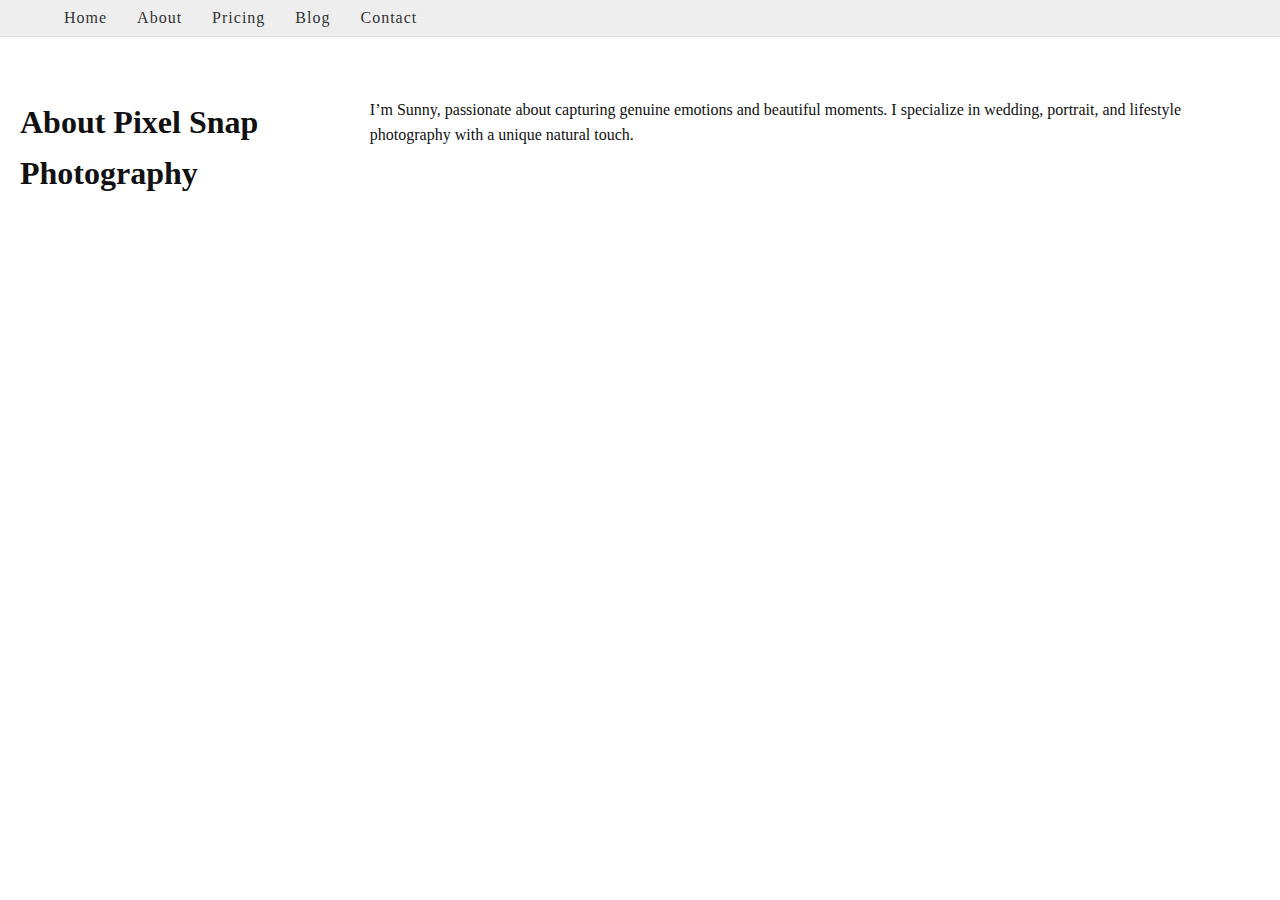
<file: about.html>
<!DOCTYPE html>
<html lang="en">
<head>
  <meta charset="UTF-8">
  <title>About - Pixel Snap Photography</title>
  <link rel="stylesheet" href="style.css">
</head>
<body>
<header class="header">
  <div class="nav-container">
    <nav class="navbar">
      <div class="nav-links">
        <a href="index.html">Home</a>
        <a href="about.html">About</a>
        <a href="pricing.html">Pricing</a>
        <a href="blog.html">Blog</a>
        <a href="contact.html">Contact</a>
      </div>
      <div class="social-icons">
        <a href="#"><i class="fab fa-facebook-f"></i></a>
        <a href="#"><i class="fab fa-instagram"></i></a>
        <a href="#"><i class="fab fa-pinterest-p"></i></a>
        <a href="#"><i class="fab fa-twitter"></i></a>
      </div>
    </nav>
  </div>
</header>

  <main>
    <section class="about-section">
      <h1>About Pixel Snap Photography</h1>
      <p>I’m Sunny, passionate about capturing genuine emotions and beautiful moments. I specialize in wedding, portrait, and lifestyle photography with a unique natural touch.</p>
    </section>
  </main>

</body>
</html>
</file>
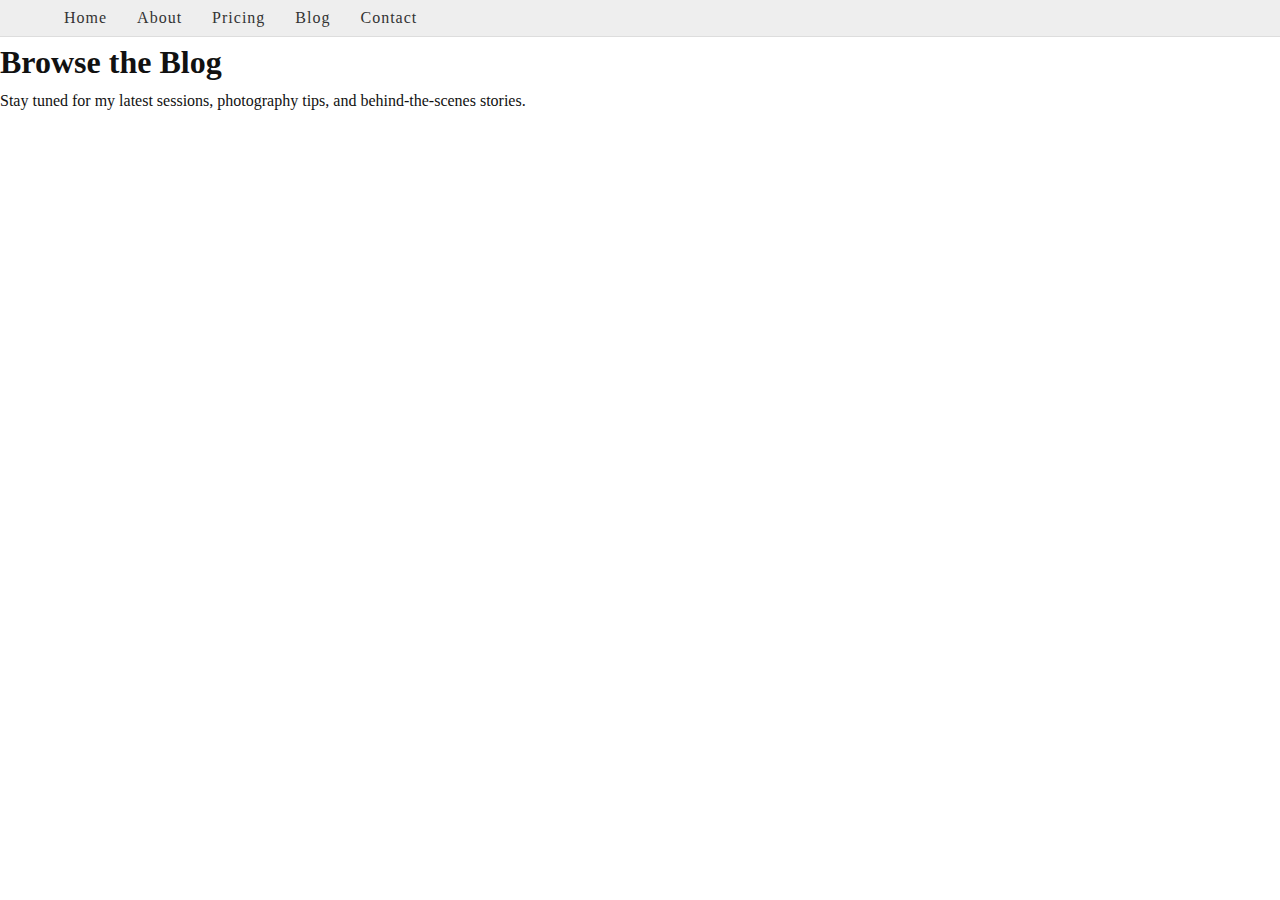
<file: blog.html>
<!DOCTYPE html>
<html lang="en">
<head>
  <meta charset="UTF-8">
  <title>Blog - Pixel Snap Photography</title>
  <link rel="stylesheet" href="style.css">
</head>
<body>

<header class="header">
  <div class="nav-container">
    <nav class="navbar">
      <div class="nav-links">
        <a href="index.html">Home</a>
        <a href="about.html">About</a>
        <a href="pricing.html">Pricing</a>
        <a href="blog.html">Blog</a>
        <a href="contact.html">Contact</a>
      </div>
      <div class="social-icons">
        <a href="#"><i class="fab fa-facebook-f"></i></a>
        <a href="#"><i class="fab fa-instagram"></i></a>
        <a href="#"><i class="fab fa-pinterest-p"></i></a>
        <a href="#"><i class="fab fa-twitter"></i></a>
      </div>
    </nav>
  </div>
</header>


  <main>
    <section class="blog-section">
      <h1>Browse the Blog</h1>
      <p>Stay tuned for my latest sessions, photography tips, and behind-the-scenes stories.</p>
    </section>
  </main>

</body>
</html>
</file>
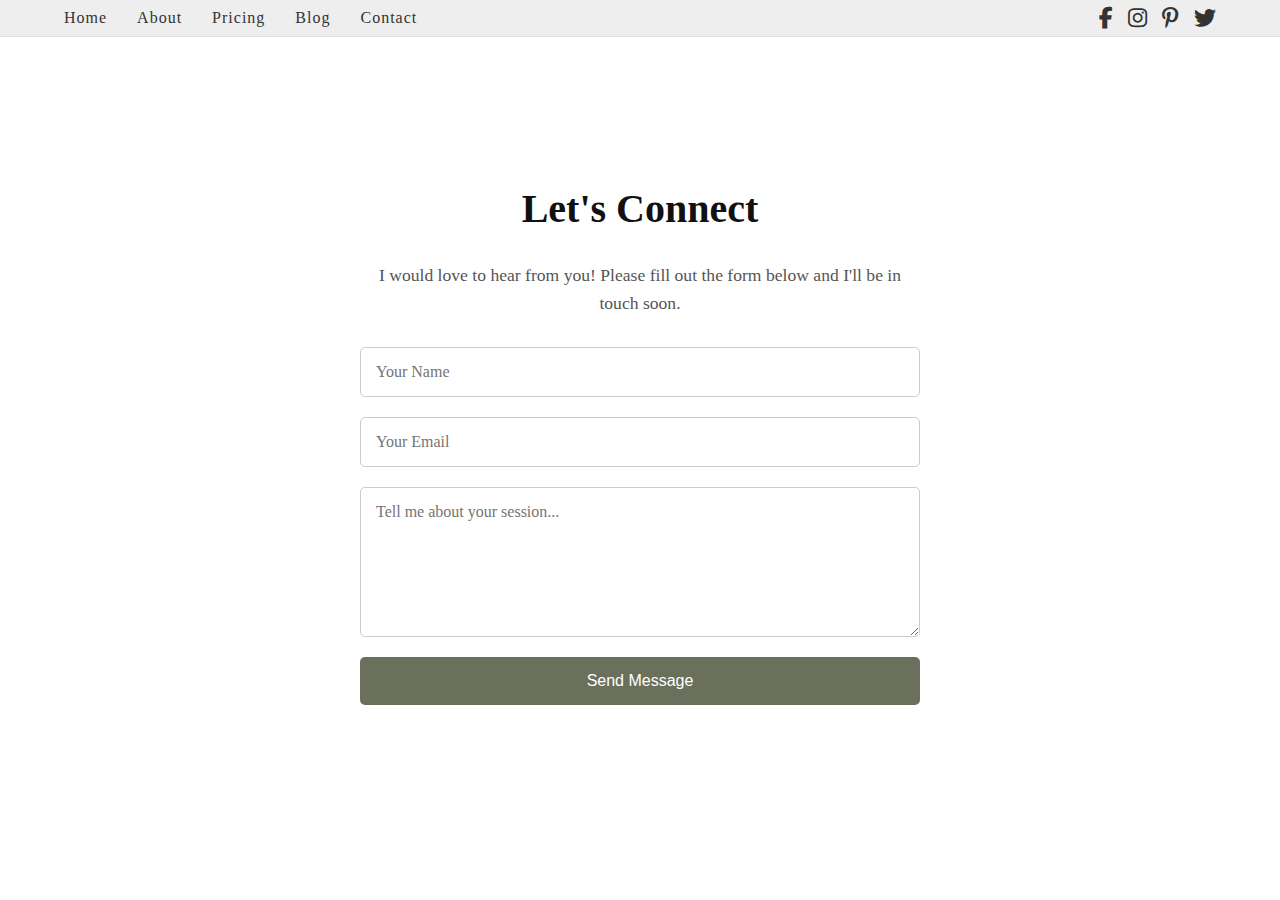
<file: contact.html>
<!DOCTYPE html>
<html lang="en">
<head>
  <meta charset="UTF-8">
  <title>Contact - Pixel Snap Photography</title>
  <link rel="stylesheet" href="style.css">
  <link rel="icon" href="images/favicon.png" type="image/png">
  <link rel="stylesheet" href="https://cdnjs.cloudflare.com/ajax/libs/font-awesome/6.4.0/css/all.min.css">
</head>
<body>

  <!-- Navbar (Same as other pages) -->
  <header class="header">
    <div class="nav-container">
      <nav class="navbar">
        <div class="nav-links">
          <a href="index.html">Home</a>
          <a href="about.html">About</a>
          <a href="pricing.html">Pricing</a>
          <a href="blog.html">Blog</a>
          <a href="contact.html">Contact</a>
        </div>
        <div class="social-icons">
          <a href="#"><i class="fab fa-facebook-f"></i></a>
          <a href="#"><i class="fab fa-instagram"></i></a>
          <a href="#"><i class="fab fa-pinterest-p"></i></a>
          <a href="#"><i class="fab fa-twitter"></i></a>
        </div>
      </nav>
    </div>
  </header>

  <main>
    <section class="contact-section">
      <h1>Let's Connect</h1>
      <p>I would love to hear from you! Please fill out the form below and I'll be in touch soon.</p>
      <form action="https://formspree.io/f/your-form-id" method="POST">
        <input type="text" name="name" placeholder="Your Name" required>
        <input type="email" name="email" placeholder="Your Email" required>
        <textarea name="message" placeholder="Tell me about your session..." required></textarea>
        <button type="submit">Send Message</button>
      </form>
    </section>
  </main>

</body>
</html>
</file>
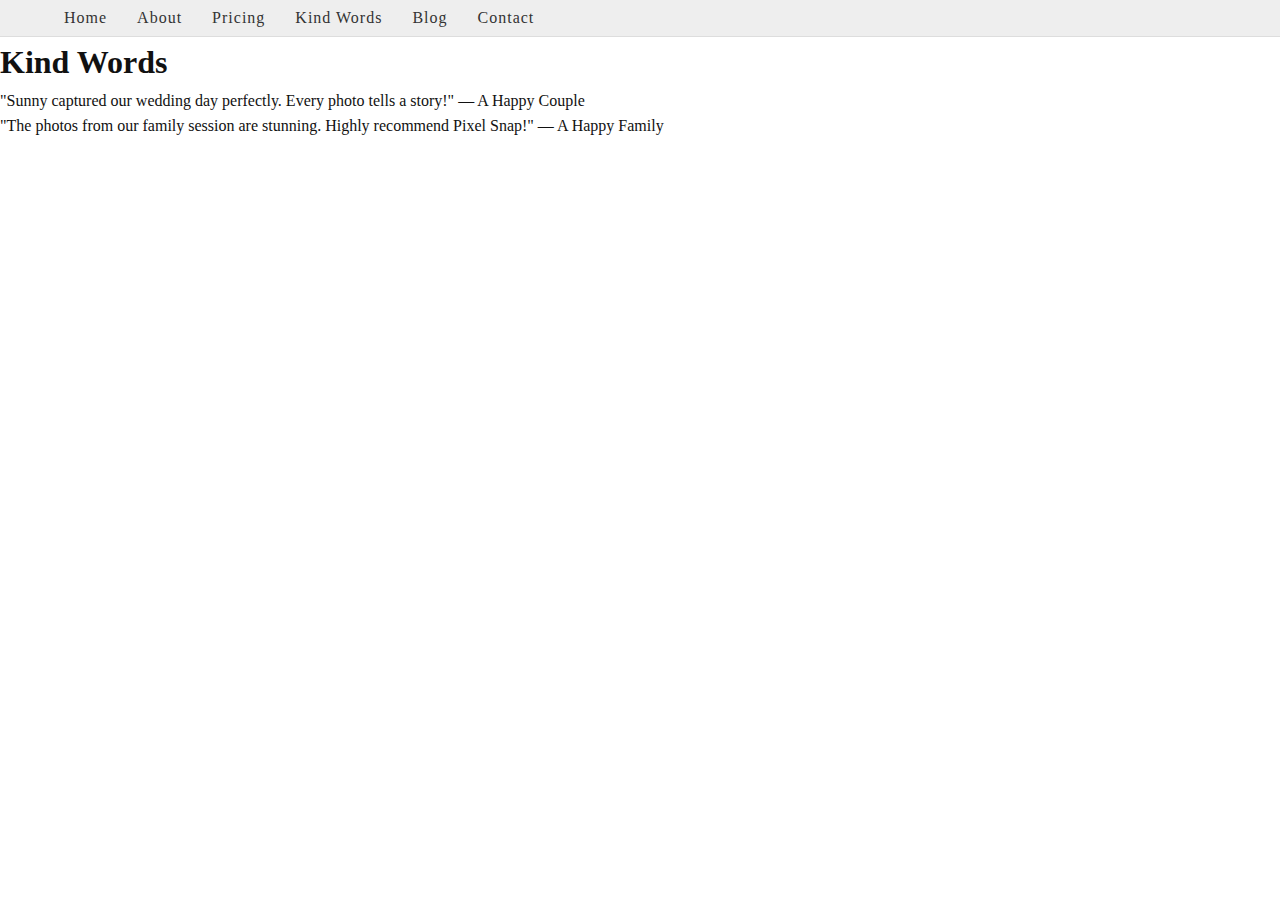
<file: kindwords.html>
<!DOCTYPE html>
<html lang="en">
<head>
  <meta charset="UTF-8">
  <title>Kind Words - Pixel Snap Photography</title>
  <link rel="stylesheet" href="style.css">
</head>
<body>

  <header class="header">
  <div class="nav-container">
    <nav class="navbar">
      <div class="nav-links">
        <a href="index.html">Home</a>
        <a href="about.html">About</a>
        <a href="pricing.html">Pricing</a>
        <a href="kindwords.html">Kind Words</a>
        <a href="blog.html">Blog</a>
        <a href="contact.html">Contact</a>
      </div>
      <div class="social-icons">
        <a href="#"><i class="fab fa-facebook-f"></i></a>
        <a href="#"><i class="fab fa-instagram"></i></a>
        <a href="#"><i class="fab fa-pinterest-p"></i></a>
        <a href="#"><i class="fab fa-twitter"></i></a>
      </div>
    </nav>
  </div>
</header>


  <main>
    <section class="kindwords-section">
      <h1>Kind Words</h1>
      <p>"Sunny captured our wedding day perfectly. Every photo tells a story!" — A Happy Couple</p>
      <p>"The photos from our family session are stunning. Highly recommend Pixel Snap!" — A Happy Family</p>
    </section>
  </main>

</body>
</html>
</file>
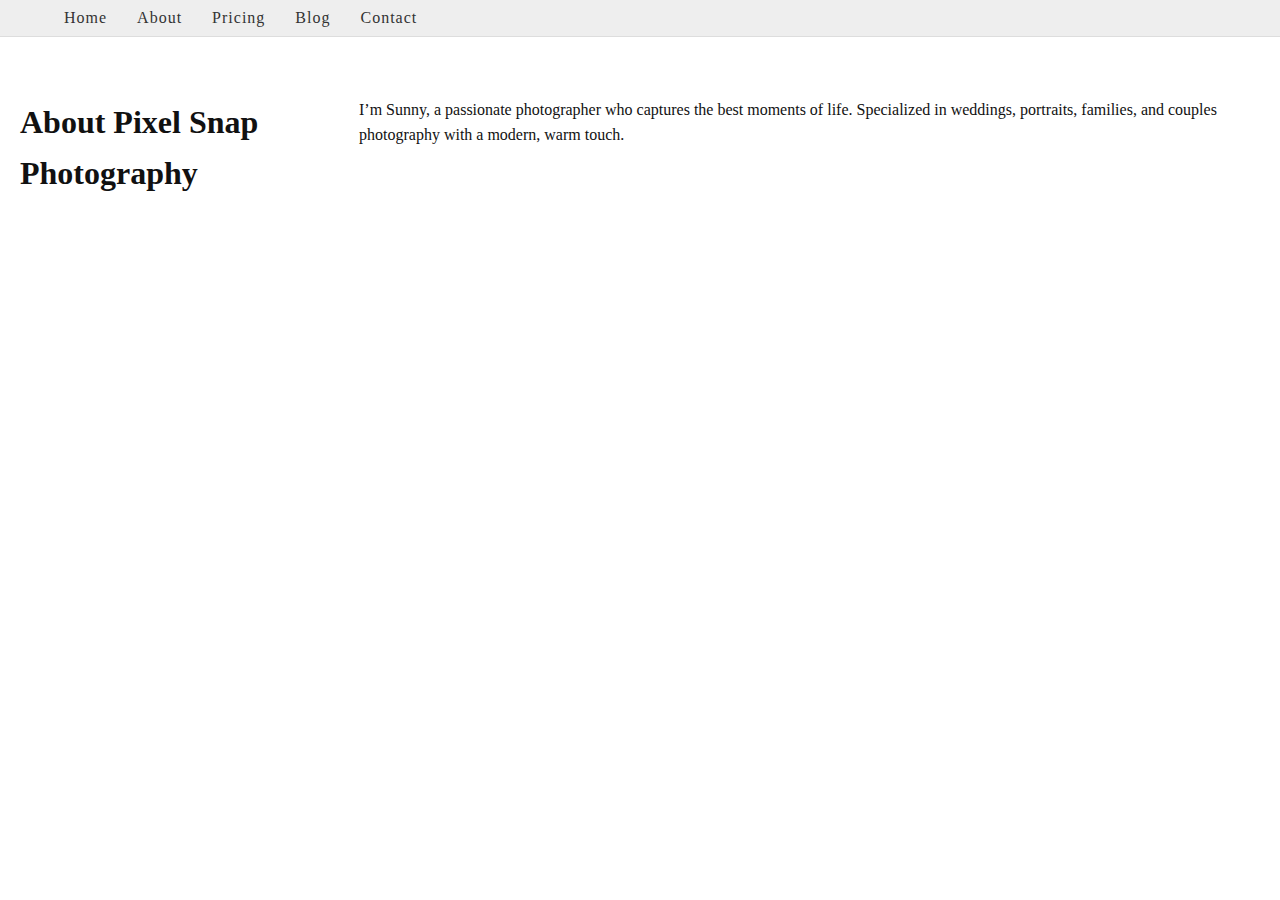
<file: portfolio.html>
<!DOCTYPE html>
<html lang="en">
<head>
  <meta charset="UTF-8">
  <title>About - Pixel Snap Photography</title>
  <link rel="stylesheet" href="style.css">
</head>
<body>
  <header class="header">
    <div class="nav-container">
      <nav class="navbar">
        <div class="nav-links">
          <a href="index.html">Home</a>
          <a href="about.html">About</a>
          <a href="pricing.html">Pricing</a>
          <a href="blog.html">Blog</a>
          <a href="contact.html">Contact</a>
        </div>
        <div class="social-icons">
          <a href="#"><i class="fab fa-facebook-f"></i></a>
          <a href="#"><i class="fab fa-instagram"></i></a>
          <a href="#"><i class="fab fa-pinterest-p"></i></a>
          <a href="#"><i class="fab fa-twitter"></i></a>
        </div>
      </nav>
    </div>
  </header>

  <main>
    <section class="about-section">
      <h1>About Pixel Snap Photography</h1>
      <p>I’m Sunny, a passionate photographer who captures the best moments of life. Specialized in weddings, portraits, families, and couples photography with a modern, warm touch.</p>
    </section>
  </main>
</body>
</html>
</file>
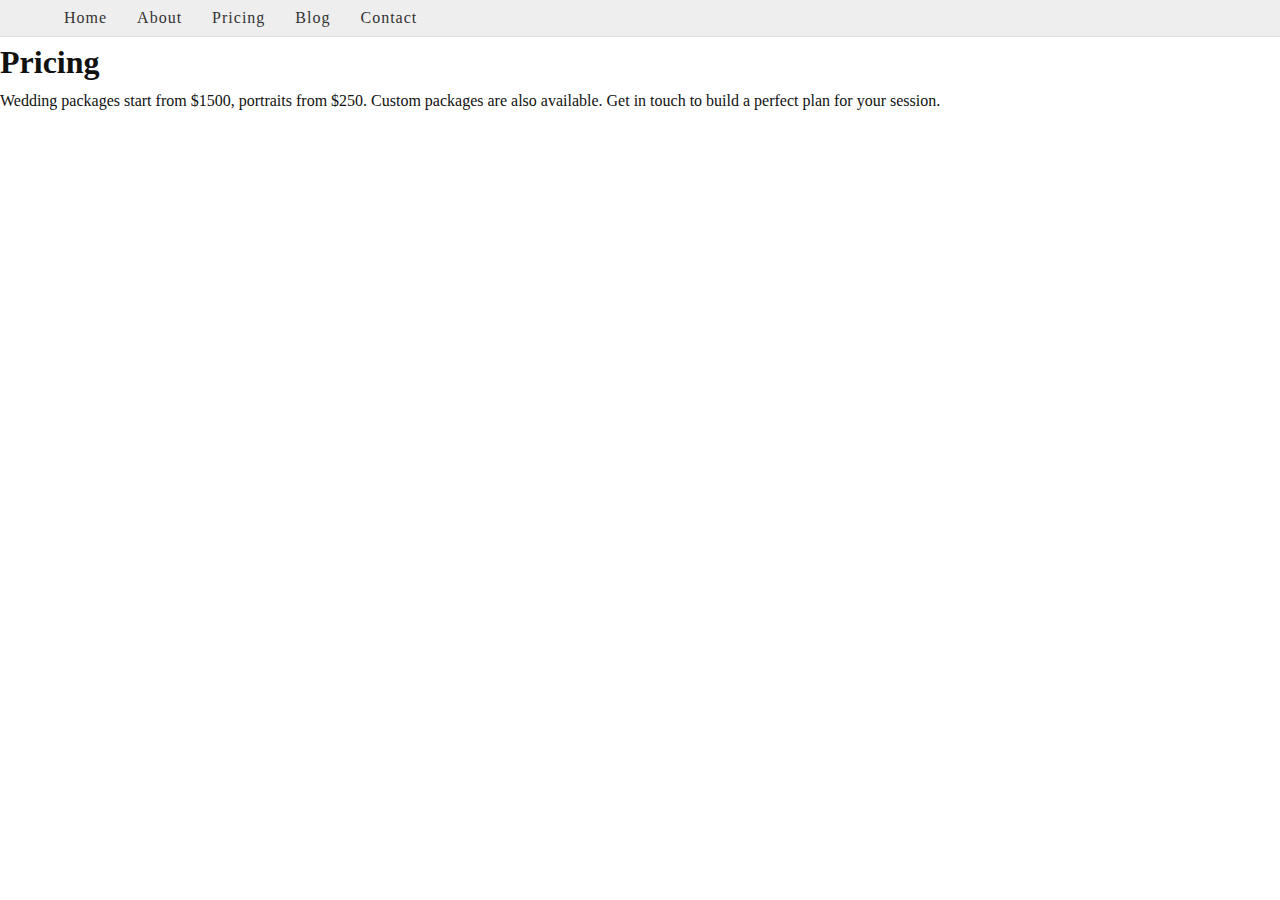
<file: pricing.html>
<!DOCTYPE html>
<html lang="en">
<head>
  <meta charset="UTF-8">
  <title>Pricing - Pixel Snap Photography</title>
  <link rel="stylesheet" href="style.css">
</head>
<body>

  <header class="header">
  <div class="nav-container">
    <nav class="navbar">
      <div class="nav-links">
        <a href="index.html">Home</a>
        <a href="about.html">About</a>
        <a href="pricing.html">Pricing</a>
        <a href="blog.html">Blog</a>
        <a href="contact.html">Contact</a>
      </div>
      <div class="social-icons">
        <a href="#"><i class="fab fa-facebook-f"></i></a>
        <a href="#"><i class="fab fa-instagram"></i></a>
        <a href="#"><i class="fab fa-pinterest-p"></i></a>
        <a href="#"><i class="fab fa-twitter"></i></a>
      </div>
    </nav>
  </div>
</header>


  <main>
    <section class="pricing-section">
      <h1>Pricing</h1>
      <p>Wedding packages start from $1500, portraits from $250. Custom packages are also available. Get in touch to build a perfect plan for your session.</p>
    </section>
  </main>

</body>
</html>
</file>
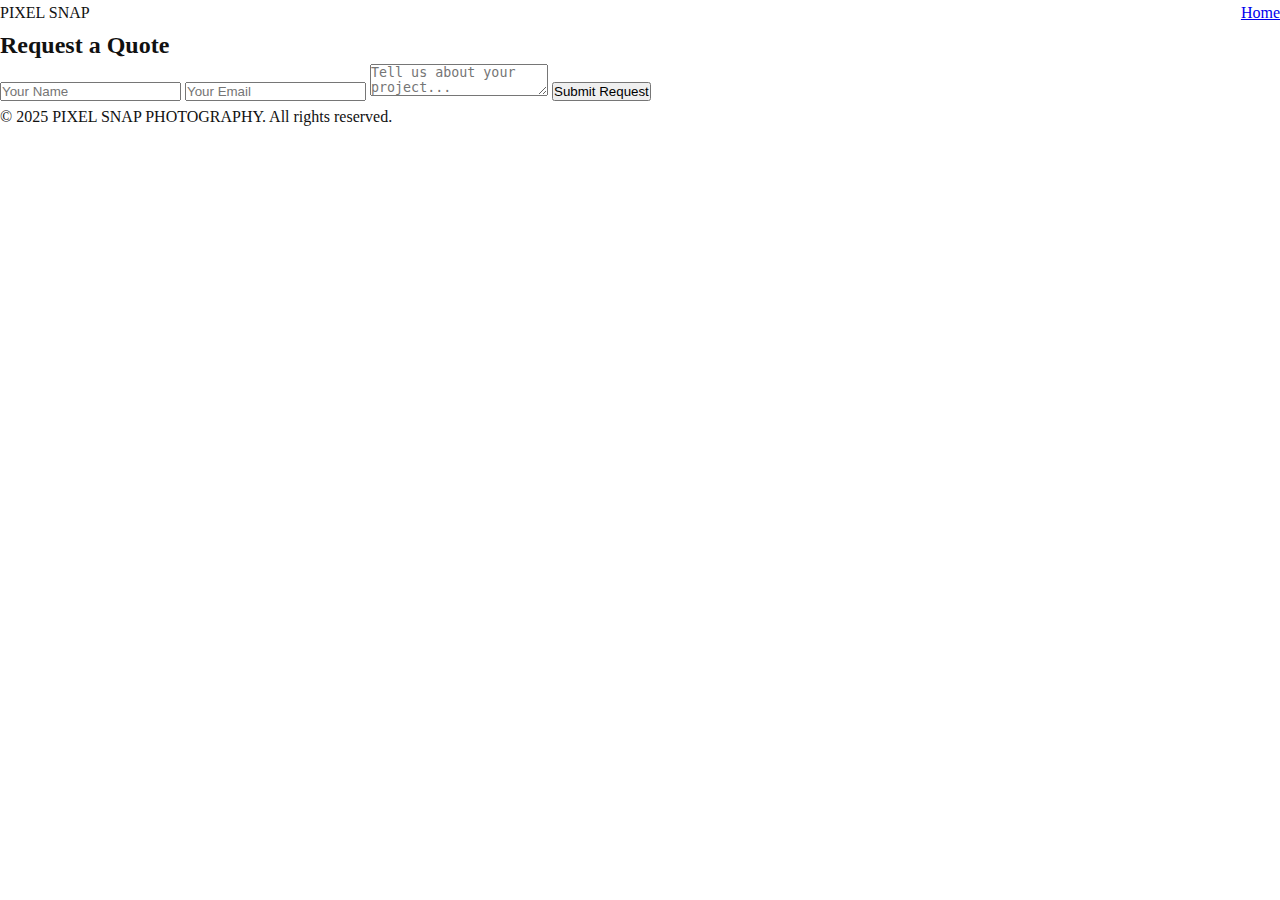
<file: quote.html>
<!DOCTYPE html>
<html lang="en">
<head>
    <meta charset="UTF-8">
    <title>Request a Quote - PIXEL SNAP</title>
    <meta name="description" content="Request a quote for photography services from Pixel Snap Photography.">
    <link rel="stylesheet" href="style.css">
    <link rel="icon" href="images/favicon.png" type="image/png">
</head>
<body>
    <header>
        <div class="navbar">
            <div class="logo">
                <a href="index.html" style="text-decoration: none; color: inherit;">PIXEL SNAP</a>
            </div>
            <nav>
                <a href="index.html">Home</a>
            </nav>
        </div>
    </header>

    <section class="quote-section">
        <h2 data-aos="fade-up">Request a Quote</h2>
        <form action="https://formspree.io/f/yourformid" method="POST" class="quote-form" data-aos="fade-up">
            <input type="text" name="name" placeholder="Your Name" required>
            <input type="email" name="email" placeholder="Your Email" required>
            <textarea name="message" placeholder="Tell us about your project..." required></textarea>
            <button type="submit">Submit Request</button>
        </form>
    </section>

    <footer>
        <p>© 2025 PIXEL SNAP PHOTOGRAPHY. All rights reserved.</p>
    </footer>

    <!-- AOS Animation JS -->
    <script src="https://unpkg.com/aos@2.3.1/dist/aos.js"></script>
    <script>
      AOS.init();
    </script>
</body>
</html>
</file>
<file: style.css>
/* Reset */
* {
  margin: 0;
  padding: 0;
  box-sizing: border-box;
}

body {
  font-family: 'Georgia', serif;
  background: #fff;
  color: #111;
  line-height: 1.6;
}

/* Header Styles */
.header {
  background-color: #eeeeee;
  padding: 5px 0;
  border-bottom: 1px solid #ddd;
  position: sticky;
  top: 0;
  z-index: 1000;
  margin-bottom: 0;
}
.social-icons {
  display: flex;
  align-items: center;
  gap: 20px;
}

.social-icons a {
  display: flex;
  align-items: center; /* This aligns BOTH <i> and <img> vertically */
  color: #333;
  font-size: 22px;
  transition: color 0.3s, transform 0.3s;
  text-decoration: none;
}

/* Font Awesome Icons */
.social-icons i {
  font-size: 22px;
}

/* Image Icon (X) */
.social-icon-img {
  width: 22px;
  height: 22px;
  object-fit: contain;
  transition: transform 0.3s;
}

/* Hover Effect */
.social-icons a:hover i,
.social-icons a:hover .social-icon-img {
  transform: scale(1.2);
}


/* Container Flex */
.nav-container {
  width: 90%;
  max-width: 1400px;
  margin: 0 auto;
}

/* Navbar Flex Layout */
.navbar {
  display: flex;
  align-items: center; /* align logo, links, and icons vertically center */
  justify-content: space-between;
}


/* Left side: logo + nav links */
.nav-left {
  display: flex;
  align-items: center; /* center logo with nav links vertically */
  gap: 40px;
}

/* Logo */
.logo img {
  height: 50px;
  width: auto;
  display: block;
  object-fit: contain;
}
/* Navigation Links */
.nav-links {
  display: flex;
  align-items: center;
  gap: 30px;
}

.nav-links a {
  text-decoration: none;
  color: #333333;
  font-size: 1rem;
  letter-spacing: 1px;
  transition: color 0.3s;
}

.nav-links a:hover {
  color: #555;
  border-bottom: 2px solid #555;
}

/* Social Icons on the right */
.social-icons {
  margin-left: auto;
  display: flex;
  align-items: center;
  gap: 15px;
}

.social-icons a {
  color: #333333;
  font-size: 1.2rem;
  transition: color 0.3s;
}

.social-icons a:hover {
  color: #555;
}

/* Hero Section */

.hero {
  width: 100%;
  max-width: 1200px;
  height: 800px;
  margin: 40px auto;
  overflow: hidden;
  position: relative;
  border-radius: 5px;
}
.hero {
  margin-top: 0; /* Remove top margin */
  padding-top: 0; /* Remove padding too */
}


.hero img {
  width: 100%;
  height: 100%;
  object-fit: cover;
  object-position: center top;
  display: block;
}

/* Intro Section */
.intro-text {
  text-align: center;
  margin: 40px 20px;
}

.intro-text h2 {
  font-family: 'Georgia', serif;
  font-size: 1.5rem;
  font-style: italic;
  letter-spacing: 1px;
}

/* Categories Section */
.categories {
  margin: 20px 0;
  text-align: center;
}

.categories ul {
  list-style: none;
  display: flex;
  flex-wrap: wrap;
  justify-content: center;
  gap: 15px;
  margin-top: 20px;
  padding: 0;
}

.categories li {
  font-family: 'Georgia', serif;
  font-size: 0.95rem;
  letter-spacing: 1px;
  color: #777;
}

/* About Section */
.about-section {
  padding: 60px 20px;
  background: #fff;
  display: flex;
  justify-content: center;
}

.about-container {
  max-width: 1000px;
  display: flex;
  flex-wrap: wrap;
  align-items: center;
  gap: 40px;
}

.about-image img {
  width: 100%;
  max-width: 400px;
  border-radius: 8px;
  box-shadow: 0 4px 10px rgba(0, 0, 0, 0.1);
}

.about-text {
  max-width: 500px;
}

.about-text h3 {
  font-family: 'Georgia', serif;
  font-size: 2rem;
  color: #2b4c64;
  margin-bottom: 20px;
}

.about-text p {
  font-family: 'Georgia', serif;
  font-size: 1rem;
  margin-bottom: 15px;
  color: #555;
  line-height: 1.8;
}

.learn-more-btn {
  display: inline-block;
  padding: 10px 20px;
  background-color: #6b705c;
  color: #fff;
  text-decoration: none;
  border-radius: 5px;
  font-size: 1rem;
  margin-top: 10px;
}

.learn-more-btn:hover {
  background-color: #555b48;
}

/* Contact Section */
.contact-section {
  max-width: 600px;
  margin: 120px auto;
  padding: 20px;
  text-align: center;
}

.contact-section h1 {
  font-family: 'Georgia', serif;
  font-size: 2.5rem;
  margin-bottom: 20px;
}

.contact-section p {
  font-size: 1.1rem;
  color: #555;
  margin-bottom: 30px;
}

.contact-section form {
  display: flex;
  flex-direction: column;
  gap: 20px;
}

.contact-section input,
.contact-section textarea {
  padding: 15px;
  font-size: 1rem;
  border: 1px solid #ccc;
  border-radius: 5px;
  font-family: 'Georgia', serif;
}

.contact-section textarea {
  min-height: 150px;
}

.contact-section button {
  padding: 15px;
  background: #6b705c;
  color: white;
  font-size: 1rem;
  border: none;
  border-radius: 5px;
  cursor: pointer;
  transition: background 0.3s;
}

.contact-section button:hover {
  background: #555b48;
}

/* Instagram Gallery */
.instagram-gallery {
  text-align: center;
  padding: 60px 20px 30px;
}

.instagram-gallery h3 {
  font-family: 'Georgia', serif;
  font-size: 1rem;
  font-style: italic;
  letter-spacing: 1px;
  margin-bottom: 30px;
  color: #777;
}

.gallery-row {
  display: flex;
  flex-wrap: wrap;
  justify-content: center;
  gap: 10px;
}

.gallery-row img {
  width: 150px;
  height: 150px;
  object-fit: cover;
  border-radius: 5px;
}

/* Footer */
.footer {
  background: #d9d9d9;
  padding: 60px 20px;
}

.footer-content {
  display: flex;
  flex-wrap: wrap;
  max-width: 1200px;
  margin: auto;
  justify-content: space-between;
  gap: 40px;
}

.footer-column {
  flex: 1 1 250px;
  min-width: 250px;
}

.footer-column h4 {
  font-family: 'Georgia', serif;
  font-size: 1rem;
  color: #333;
  margin-bottom: 10px;
}

.footer-column p {
  font-family: 'Georgia', serif;
  font-size: 0.95rem;
  color: #555;
  margin-bottom: 15px;
  line-height: 1.6;
}

/* Footer Social Icons */
.social-icons-footer {
  margin-top: 10px;
}

.social-icons-footer a {
  margin-right: 10px;
  font-size: 1.2rem;
  color: #333;
}

/* Newsletter */
.newsletter {
  margin-top: 40px;
  text-align: center;
}

.newsletter input {
  padding: 10px;
  margin: 5px;
  width: 200px;
  max-width: 80%;
  border: 1px solid #ccc;
  border-radius: 5px;
  font-family: 'Georgia', serif;
}

.newsletter button {
  padding: 10px 20px;
  background: #6b705c;
  color: white;
  border: none;
  border-radius: 5px;
  cursor: pointer;
  font-family: 'Georgia', serif;
  transition: background 0.3s;
}

.newsletter button:hover {
  background: #555b48;
}

/* Responsive */
@media (max-width: 768px) {
  .navbar {
    flex-direction: column;
    gap: 20px;
  }

  .nav-links {
    flex-direction: column;
    gap: 15px;
  }

  .social-icons {
    justify-content: center;
    margin-top: 10px;
  }

  .gallery-row img {
    width: 120px;
    height: 120px;
  }

  .footer-content {
    flex-direction: column;
    text-align: center;
  }
}
</file>
